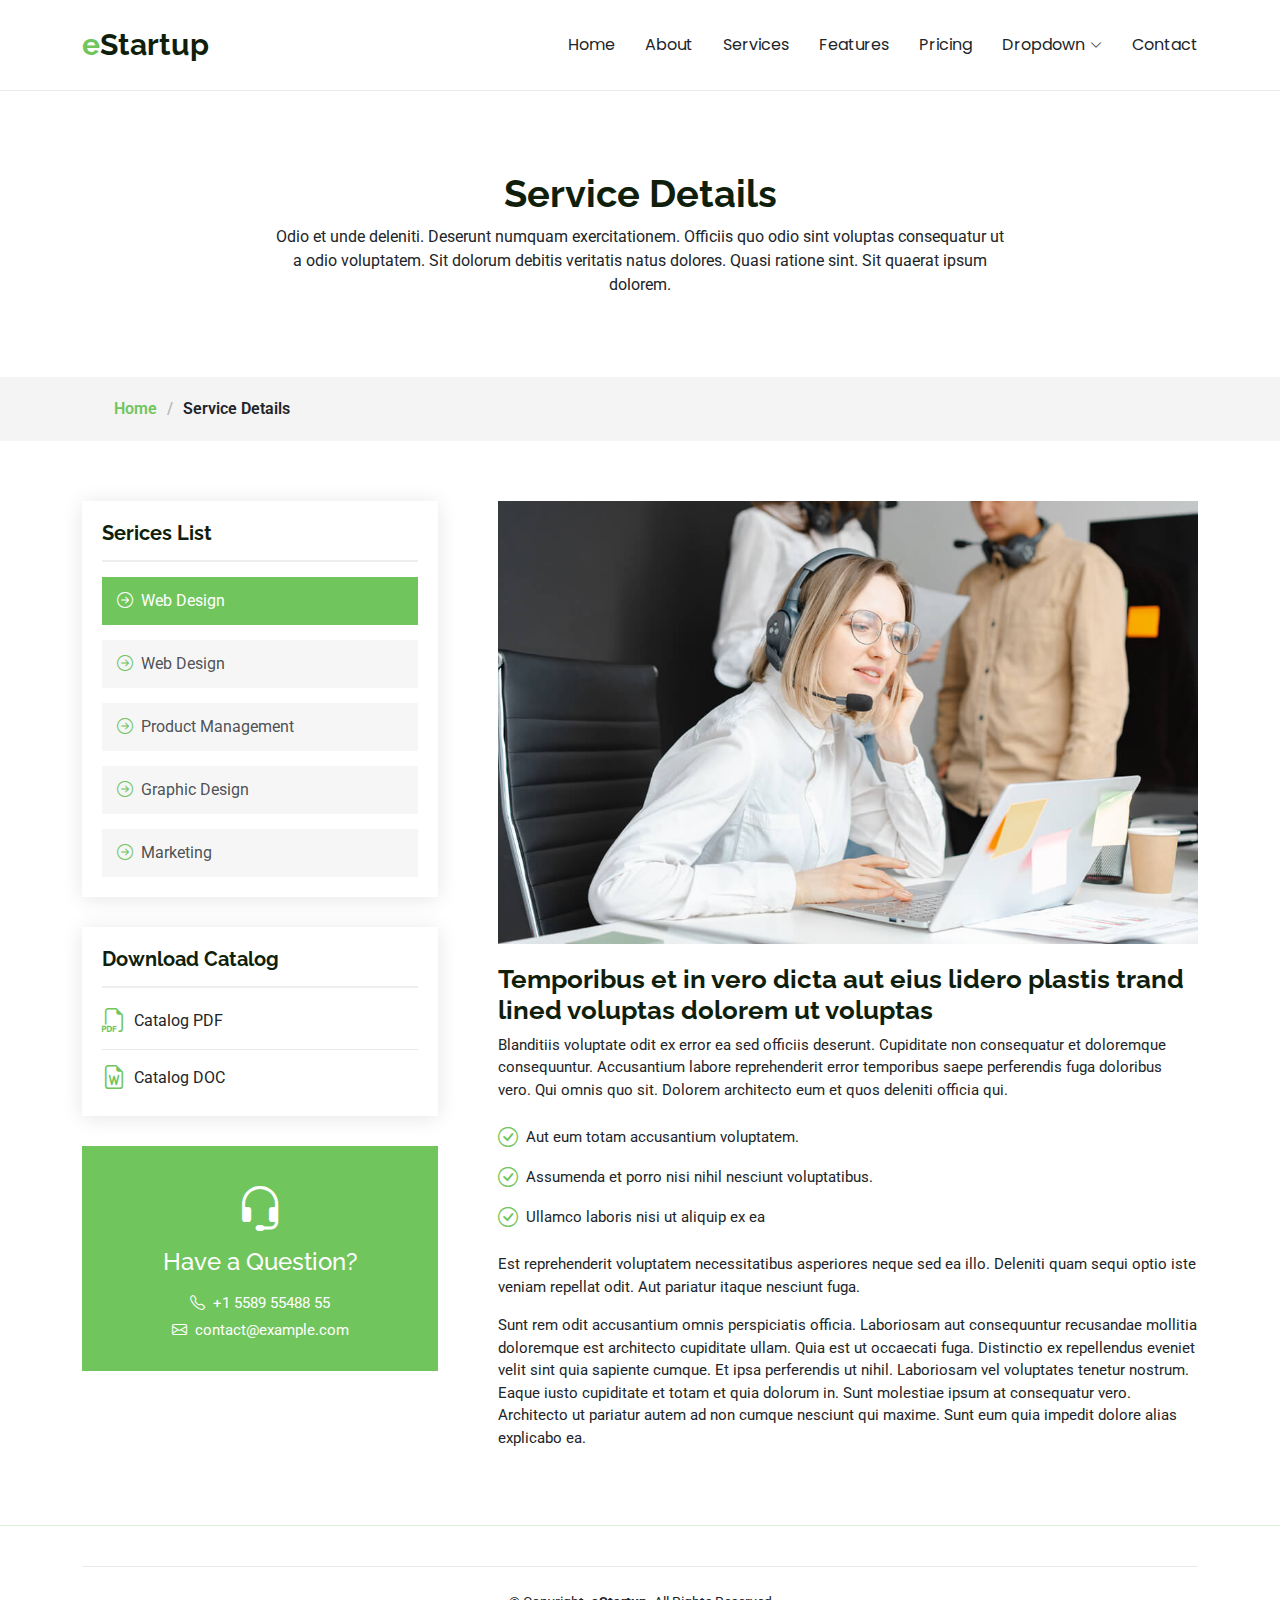
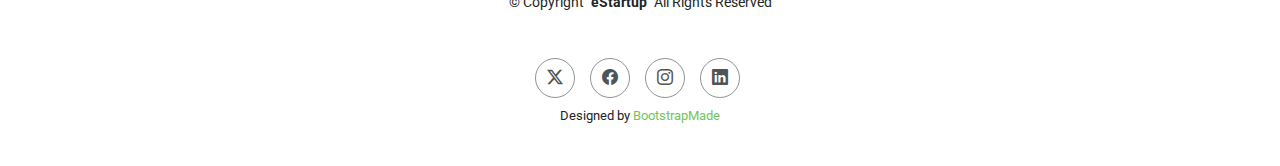
<file: eStartup/service-details.html>
<!DOCTYPE html>
<html lang="en">

<head>
  <meta charset="utf-8">
  <meta content="width=device-width, initial-scale=1.0" name="viewport">
  <title>Service Details - eStartup Bootstrap Template</title>
  <meta name="description" content="">
  <meta name="keywords" content="">

  <!-- Favicons -->
  <link href="assets/img/favicon.png" rel="icon">
  <link href="assets/img/apple-touch-icon.png" rel="apple-touch-icon">

  <!-- Fonts -->
  <link href="https://fonts.googleapis.com" rel="preconnect">
  <link href="https://fonts.gstatic.com" rel="preconnect" crossorigin>
  <link href="https://fonts.googleapis.com/css2?family=Roboto:ital,wght@0,100;0,300;0,400;0,500;0,700;0,900;1,100;1,300;1,400;1,500;1,700;1,900&family=Poppins:ital,wght@0,100;0,200;0,300;0,400;0,500;0,600;0,700;0,800;0,900;1,100;1,200;1,300;1,400;1,500;1,600;1,700;1,800;1,900&family=Raleway:ital,wght@0,100;0,200;0,300;0,400;0,500;0,600;0,700;0,800;0,900;1,100;1,200;1,300;1,400;1,500;1,600;1,700;1,800;1,900&display=swap" rel="stylesheet">

  <!-- Vendor CSS Files -->
  <link href="assets/vendor/bootstrap/css/bootstrap.min.css" rel="stylesheet">
  <link href="assets/vendor/bootstrap-icons/bootstrap-icons.css" rel="stylesheet">
  <link href="assets/vendor/aos/aos.css" rel="stylesheet">
  <link href="assets/vendor/glightbox/css/glightbox.min.css" rel="stylesheet">

  <!-- Main CSS File -->
  <link href="assets/css/main.css" rel="stylesheet">

  <!-- =======================================================
  * Template Name: eStartup
  * Template URL: https://bootstrapmade.com/estartup-bootstrap-landing-page-template/
  * Updated: Aug 07 2024 with Bootstrap v5.3.3
  * Author: BootstrapMade.com
  * License: https://bootstrapmade.com/license/
  ======================================================== -->
</head>

<body class="service-details-page">

  <header id="header" class="header d-flex align-items-center sticky-top">
    <div class="container-fluid container-xl position-relative d-flex align-items-center justify-content-between">

      <a href="index.html" class="logo d-flex align-items-center">
        <!-- Uncomment the line below if you also wish to use an image logo -->
        <!-- <img src="assets/img/logo.png" alt=""> -->
        <h1 class="sitename"><span>e</span>Startup</h1>
      </a>

      <nav id="navmenu" class="navmenu">
        <ul>
          <li><a href="#hero">Home</a></li>
          <li><a href="#about">About</a></li>
          <li><a href="#services">Services</a></li>
          <li><a href="#features">Features</a></li>
          <li><a href="#pricing">Pricing</a></li>
          <li class="dropdown"><a href="#"><span>Dropdown</span> <i class="bi bi-chevron-down toggle-dropdown"></i></a>
            <ul>
              <li><a href="#">Dropdown 1</a></li>
              <li class="dropdown"><a href="#"><span>Deep Dropdown</span> <i class="bi bi-chevron-down toggle-dropdown"></i></a>
                <ul>
                  <li><a href="#">Deep Dropdown 1</a></li>
                  <li><a href="#">Deep Dropdown 2</a></li>
                  <li><a href="#">Deep Dropdown 3</a></li>
                  <li><a href="#">Deep Dropdown 4</a></li>
                  <li><a href="#">Deep Dropdown 5</a></li>
                </ul>
              </li>
              <li><a href="#">Dropdown 2</a></li>
              <li><a href="#">Dropdown 3</a></li>
              <li><a href="#">Dropdown 4</a></li>
            </ul>
          </li>
          <li><a href="#contact">Contact</a></li>
        </ul>
        <i class="mobile-nav-toggle d-xl-none bi bi-list"></i>
      </nav>

    </div>
  </header>

  <main class="main">

    <!-- Page Title -->
    <div class="page-title" data-aos="fade">
      <div class="heading">
        <div class="container">
          <div class="row d-flex justify-content-center text-center">
            <div class="col-lg-8">
              <h1>Service Details</h1>
              <p class="mb-0">Odio et unde deleniti. Deserunt numquam exercitationem. Officiis quo odio sint voluptas consequatur ut a odio voluptatem. Sit dolorum debitis veritatis natus dolores. Quasi ratione sint. Sit quaerat ipsum dolorem.</p>
            </div>
          </div>
        </div>
      </div>
      <nav class="breadcrumbs">
        <div class="container">
          <ol>
            <li><a href="index.html">Home</a></li>
            <li class="current">Service Details</li>
          </ol>
        </div>
      </nav>
    </div><!-- End Page Title -->

    <!-- Service Details Section -->
    <section id="service-details" class="service-details section">

      <div class="container">

        <div class="row gy-5">

          <div class="col-lg-4" data-aos="fade-up" data-aos-delay="100">

            <div class="service-box">
              <h4>Serices List</h4>
              <div class="services-list">
                <a href="#" class="active"><i class="bi bi-arrow-right-circle"></i><span>Web Design</span></a>
                <a href="#"><i class="bi bi-arrow-right-circle"></i><span>Web Design</span></a>
                <a href="#"><i class="bi bi-arrow-right-circle"></i><span>Product Management</span></a>
                <a href="#"><i class="bi bi-arrow-right-circle"></i><span>Graphic Design</span></a>
                <a href="#"><i class="bi bi-arrow-right-circle"></i><span>Marketing</span></a>
              </div>
            </div><!-- End Services List -->

            <div class="service-box">
              <h4>Download Catalog</h4>
              <div class="download-catalog">
                <a href="#"><i class="bi bi-filetype-pdf"></i><span>Catalog PDF</span></a>
                <a href="#"><i class="bi bi-file-earmark-word"></i><span>Catalog DOC</span></a>
              </div>
            </div><!-- End Services List -->

            <div class="help-box d-flex flex-column justify-content-center align-items-center">
              <i class="bi bi-headset help-icon"></i>
              <h4>Have a Question?</h4>
              <p class="d-flex align-items-center mt-2 mb-0"><i class="bi bi-telephone me-2"></i> <span>+1 5589 55488 55</span></p>
              <p class="d-flex align-items-center mt-1 mb-0"><i class="bi bi-envelope me-2"></i> <a href="mailto:contact@example.com">contact@example.com</a></p>
            </div>

          </div>

          <div class="col-lg-8 ps-lg-5" data-aos="fade-up" data-aos-delay="200">
            <img src="assets/img/services.jpg" alt="" class="img-fluid services-img">
            <h3>Temporibus et in vero dicta aut eius lidero plastis trand lined voluptas dolorem ut voluptas</h3>
            <p>
              Blanditiis voluptate odit ex error ea sed officiis deserunt. Cupiditate non consequatur et doloremque consequuntur. Accusantium labore reprehenderit error temporibus saepe perferendis fuga doloribus vero. Qui omnis quo sit. Dolorem architecto eum et quos deleniti officia qui.
            </p>
            <ul>
              <li><i class="bi bi-check-circle"></i> <span>Aut eum totam accusantium voluptatem.</span></li>
              <li><i class="bi bi-check-circle"></i> <span>Assumenda et porro nisi nihil nesciunt voluptatibus.</span></li>
              <li><i class="bi bi-check-circle"></i> <span>Ullamco laboris nisi ut aliquip ex ea</span></li>
            </ul>
            <p>
              Est reprehenderit voluptatem necessitatibus asperiores neque sed ea illo. Deleniti quam sequi optio iste veniam repellat odit. Aut pariatur itaque nesciunt fuga.
            </p>
            <p>
              Sunt rem odit accusantium omnis perspiciatis officia. Laboriosam aut consequuntur recusandae mollitia doloremque est architecto cupiditate ullam. Quia est ut occaecati fuga. Distinctio ex repellendus eveniet velit sint quia sapiente cumque. Et ipsa perferendis ut nihil. Laboriosam vel voluptates tenetur nostrum. Eaque iusto cupiditate et totam et quia dolorum in. Sunt molestiae ipsum at consequatur vero. Architecto ut pariatur autem ad non cumque nesciunt qui maxime. Sunt eum quia impedit dolore alias explicabo ea.
            </p>
          </div>

        </div>

      </div>

    </section><!-- /Service Details Section -->

  </main>

  <footer id="footer" class="footer light-background">

    <div class="container">
      <div class="copyright text-center ">
        <p>© <span>Copyright</span> <strong class="px-1 sitename">eStartup</strong> <span>All Rights Reserved</span></p>
      </div>
      <div class="social-links d-flex justify-content-center">
        <a href=""><i class="bi bi-twitter-x"></i></a>
        <a href=""><i class="bi bi-facebook"></i></a>
        <a href=""><i class="bi bi-instagram"></i></a>
        <a href=""><i class="bi bi-linkedin"></i></a>
      </div>
      <div class="credits">
        <!-- All the links in the footer should remain intact. -->
        <!-- You can delete the links only if you've purchased the pro version. -->
        <!-- Licensing information: https://bootstrapmade.com/license/ -->
        <!-- Purchase the pro version with working PHP/AJAX contact form: [buy-url] -->
        Designed by <a href="https://bootstrapmade.com/">BootstrapMade</a>
      </div>
    </div>

  </footer>

  <!-- Scroll Top -->
  <a href="#" id="scroll-top" class="scroll-top d-flex align-items-center justify-content-center"><i class="bi bi-arrow-up-short"></i></a>

  <!-- Preloader -->
  <div id="preloader"></div>

  <!-- Vendor JS Files -->
  <script src="assets/vendor/bootstrap/js/bootstrap.bundle.min.js"></script>
  <script src="assets/vendor/php-email-form/validate.js"></script>
  <script src="assets/vendor/aos/aos.js"></script>
  <script src="assets/vendor/glightbox/js/glightbox.min.js"></script>

  <!-- Main JS File -->
  <script src="assets/js/main.js"></script>

</body>

</html>
</file>
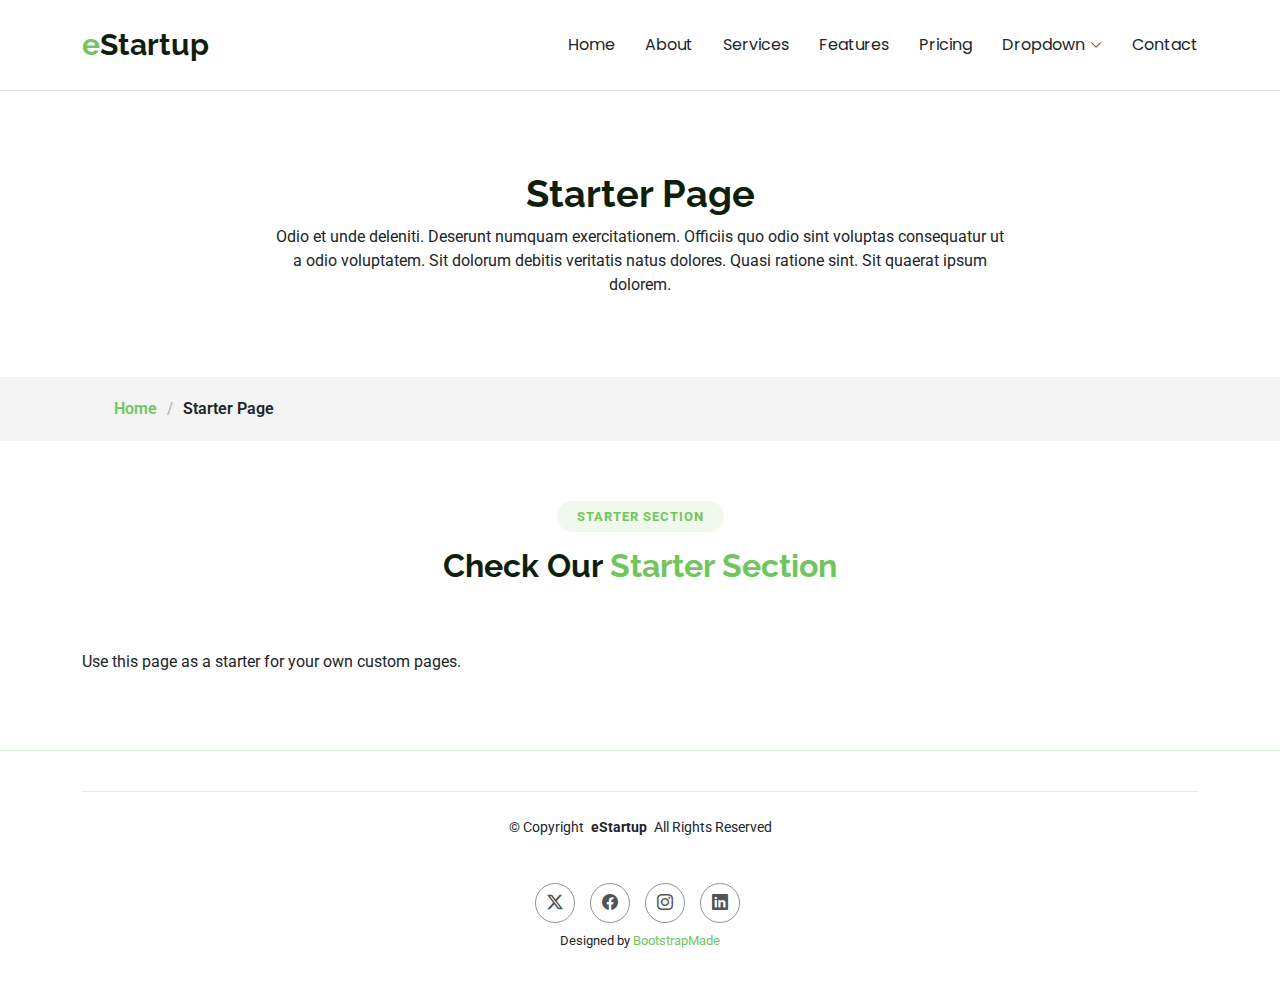
<file: eStartup/starter-page.html>
<!DOCTYPE html>
<html lang="en">

<head>
  <meta charset="utf-8">
  <meta content="width=device-width, initial-scale=1.0" name="viewport">
  <title>Starter Page - eStartup Bootstrap Template</title>
  <meta name="description" content="">
  <meta name="keywords" content="">

  <!-- Favicons -->
  <link href="assets/img/favicon.png" rel="icon">
  <link href="assets/img/apple-touch-icon.png" rel="apple-touch-icon">

  <!-- Fonts -->
  <link href="https://fonts.googleapis.com" rel="preconnect">
  <link href="https://fonts.gstatic.com" rel="preconnect" crossorigin>
  <link href="https://fonts.googleapis.com/css2?family=Roboto:ital,wght@0,100;0,300;0,400;0,500;0,700;0,900;1,100;1,300;1,400;1,500;1,700;1,900&family=Poppins:ital,wght@0,100;0,200;0,300;0,400;0,500;0,600;0,700;0,800;0,900;1,100;1,200;1,300;1,400;1,500;1,600;1,700;1,800;1,900&family=Raleway:ital,wght@0,100;0,200;0,300;0,400;0,500;0,600;0,700;0,800;0,900;1,100;1,200;1,300;1,400;1,500;1,600;1,700;1,800;1,900&display=swap" rel="stylesheet">

  <!-- Vendor CSS Files -->
  <link href="assets/vendor/bootstrap/css/bootstrap.min.css" rel="stylesheet">
  <link href="assets/vendor/bootstrap-icons/bootstrap-icons.css" rel="stylesheet">
  <link href="assets/vendor/aos/aos.css" rel="stylesheet">
  <link href="assets/vendor/glightbox/css/glightbox.min.css" rel="stylesheet">

  <!-- Main CSS File -->
  <link href="assets/css/main.css" rel="stylesheet">

  <!-- =======================================================
  * Template Name: eStartup
  * Template URL: https://bootstrapmade.com/estartup-bootstrap-landing-page-template/
  * Updated: Aug 07 2024 with Bootstrap v5.3.3
  * Author: BootstrapMade.com
  * License: https://bootstrapmade.com/license/
  ======================================================== -->
</head>

<body class="starter-page-page">

  <header id="header" class="header d-flex align-items-center sticky-top">
    <div class="container-fluid container-xl position-relative d-flex align-items-center justify-content-between">

      <a href="index.html" class="logo d-flex align-items-center">
        <!-- Uncomment the line below if you also wish to use an image logo -->
        <!-- <img src="assets/img/logo.png" alt=""> -->
        <h1 class="sitename"><span>e</span>Startup</h1>
      </a>

      <nav id="navmenu" class="navmenu">
        <ul>
          <li><a href="#hero">Home</a></li>
          <li><a href="#about">About</a></li>
          <li><a href="#services">Services</a></li>
          <li><a href="#features">Features</a></li>
          <li><a href="#pricing">Pricing</a></li>
          <li class="dropdown"><a href="#"><span>Dropdown</span> <i class="bi bi-chevron-down toggle-dropdown"></i></a>
            <ul>
              <li><a href="#">Dropdown 1</a></li>
              <li class="dropdown"><a href="#"><span>Deep Dropdown</span> <i class="bi bi-chevron-down toggle-dropdown"></i></a>
                <ul>
                  <li><a href="#">Deep Dropdown 1</a></li>
                  <li><a href="#">Deep Dropdown 2</a></li>
                  <li><a href="#">Deep Dropdown 3</a></li>
                  <li><a href="#">Deep Dropdown 4</a></li>
                  <li><a href="#">Deep Dropdown 5</a></li>
                </ul>
              </li>
              <li><a href="#">Dropdown 2</a></li>
              <li><a href="#">Dropdown 3</a></li>
              <li><a href="#">Dropdown 4</a></li>
            </ul>
          </li>
          <li><a href="#contact">Contact</a></li>
        </ul>
        <i class="mobile-nav-toggle d-xl-none bi bi-list"></i>
      </nav>

    </div>
  </header>

  <main class="main">

    <!-- Page Title -->
    <div class="page-title" data-aos="fade">
      <div class="heading">
        <div class="container">
          <div class="row d-flex justify-content-center text-center">
            <div class="col-lg-8">
              <h1>Starter Page</h1>
              <p class="mb-0">Odio et unde deleniti. Deserunt numquam exercitationem. Officiis quo odio sint voluptas consequatur ut a odio voluptatem. Sit dolorum debitis veritatis natus dolores. Quasi ratione sint. Sit quaerat ipsum dolorem.</p>
            </div>
          </div>
        </div>
      </div>
      <nav class="breadcrumbs">
        <div class="container">
          <ol>
            <li><a href="index.html">Home</a></li>
            <li class="current">Starter Page</li>
          </ol>
        </div>
      </nav>
    </div><!-- End Page Title -->

    <!-- Starter Section Section -->
    <section id="starter-section" class="starter-section section">

      <!-- Section Title -->
      <div class="container section-title" data-aos="fade-up">
        <h2>Starter Section</h2>
        <div><span>Check Our</span> <span class="description-title">Starter Section</span></div>
      </div><!-- End Section Title -->

      <div class="container" data-aos="fade-up">
        <p>Use this page as a starter for your own custom pages.</p>
      </div>

    </section><!-- /Starter Section Section -->

  </main>

  <footer id="footer" class="footer light-background">

    <div class="container">
      <div class="copyright text-center ">
        <p>© <span>Copyright</span> <strong class="px-1 sitename">eStartup</strong> <span>All Rights Reserved</span></p>
      </div>
      <div class="social-links d-flex justify-content-center">
        <a href=""><i class="bi bi-twitter-x"></i></a>
        <a href=""><i class="bi bi-facebook"></i></a>
        <a href=""><i class="bi bi-instagram"></i></a>
        <a href=""><i class="bi bi-linkedin"></i></a>
      </div>
      <div class="credits">
        <!-- All the links in the footer should remain intact. -->
        <!-- You can delete the links only if you've purchased the pro version. -->
        <!-- Licensing information: https://bootstrapmade.com/license/ -->
        <!-- Purchase the pro version with working PHP/AJAX contact form: [buy-url] -->
        Designed by <a href="https://bootstrapmade.com/">BootstrapMade</a>
      </div>
    </div>

  </footer>

  <!-- Scroll Top -->
  <a href="#" id="scroll-top" class="scroll-top d-flex align-items-center justify-content-center"><i class="bi bi-arrow-up-short"></i></a>

  <!-- Preloader -->
  <div id="preloader"></div>

  <!-- Vendor JS Files -->
  <script src="assets/vendor/bootstrap/js/bootstrap.bundle.min.js"></script>
  <script src="assets/vendor/php-email-form/validate.js"></script>
  <script src="assets/vendor/aos/aos.js"></script>
  <script src="assets/vendor/glightbox/js/glightbox.min.js"></script>

  <!-- Main JS File -->
  <script src="assets/js/main.js"></script>

</body>

</html>
</file>
<file: eStartup/assets/css/main.css>
/**
* Template Name: eStartup
* Template URL: https://bootstrapmade.com/estartup-bootstrap-landing-page-template/
* Updated: Aug 07 2024 with Bootstrap v5.3.3
* Author: BootstrapMade.com
* License: https://bootstrapmade.com/license/
*/

/*--------------------------------------------------------------
# Font & Color Variables
# Help: https://bootstrapmade.com/color-system/
--------------------------------------------------------------*/
/* Fonts */
:root {
  --default-font: "Roboto",  system-ui, -apple-system, "Segoe UI", Roboto, "Helvetica Neue", Arial, "Noto Sans", "Liberation Sans", sans-serif, "Apple Color Emoji", "Segoe UI Emoji", "Segoe UI Symbol", "Noto Color Emoji";
  --heading-font: "Raleway",  sans-serif;
  --nav-font: "Poppins",  sans-serif;
}

/* Global Colors - The following color variables are used throughout the website. Updating them here will change the color scheme of the entire website */
:root { 
  --background-color: #ffffff; /* Background color for the entire website, including individual sections */
  --default-color: #212529; /* Default color used for the majority of the text content across the entire website */
  --heading-color: #101f0c; /* Color for headings, subheadings and title throughout the website */
  --accent-color: #71c55d; /* Accent color that represents your brand on the website. It's used for buttons, links, and other elements that need to stand out */
  --surface-color: #ffffff; /* The surface color is used as a background of boxed elements within sections, such as cards, icon boxes, or other elements that require a visual separation from the global background. */
  --contrast-color: #ffffff; /* Contrast color for text, ensuring readability against backgrounds of accent, heading, or default colors. */
}

/* Nav Menu Colors - The following color variables are used specifically for the navigation menu. They are separate from the global colors to allow for more customization options */
:root {
  --nav-color: #212529;  /* The default color of the main navmenu links */
  --nav-hover-color: #71c55d; /* Applied to main navmenu links when they are hovered over or active */
  --nav-mobile-background-color: #ffffff; /* Used as the background color for mobile navigation menu */
  --nav-dropdown-background-color: #ffffff; /* Used as the background color for dropdown items that appear when hovering over primary navigation items */
  --nav-dropdown-color: #212529; /* Used for navigation links of the dropdown items in the navigation menu. */
  --nav-dropdown-hover-color: #71c55d; /* Similar to --nav-hover-color, this color is applied to dropdown navigation links when they are hovered over. */
}

/* Color Presets - These classes override global colors when applied to any section or element, providing reuse of the sam color scheme. */

.light-background {
  --background-color: #f1f6f1;
  --surface-color: #ffffff;
}

.dark-background {
  --background-color: #060606;
  --default-color: #ffffff;
  --heading-color: #ffffff;
  --surface-color: #252525;
  --contrast-color: #ffffff;
}

/* Smooth scroll */
:root {
  scroll-behavior: smooth;
}

/*--------------------------------------------------------------
# General Styling & Shared Classes
--------------------------------------------------------------*/
body {
  color: var(--default-color);
  background-color: var(--background-color);
  font-family: var(--default-font);
}

a {
  color: var(--accent-color);
  text-decoration: none;
  transition: 0.3s;
}

a:hover {
  color: color-mix(in srgb, var(--accent-color), transparent 25%);
  text-decoration: none;
}

h1,
h2,
h3,
h4,
h5,
h6 {
  color: var(--heading-color);
  font-family: var(--heading-font);
}

/* PHP Email Form Messages
------------------------------*/
.php-email-form .error-message {
  display: none;
  background: #df1529;
  color: #ffffff;
  text-align: left;
  padding: 15px;
  margin-bottom: 24px;
  font-weight: 600;
}

.php-email-form .sent-message {
  display: none;
  color: #ffffff;
  background: #059652;
  text-align: center;
  padding: 15px;
  margin-bottom: 24px;
  font-weight: 600;
}

.php-email-form .loading {
  display: none;
  background: var(--surface-color);
  text-align: center;
  padding: 15px;
  margin-bottom: 24px;
}

.php-email-form .loading:before {
  content: "";
  display: inline-block;
  border-radius: 50%;
  width: 24px;
  height: 24px;
  margin: 0 10px -6px 0;
  border: 3px solid var(--accent-color);
  border-top-color: var(--surface-color);
  animation: php-email-form-loading 1s linear infinite;
}

@keyframes php-email-form-loading {
  0% {
    transform: rotate(0deg);
  }

  100% {
    transform: rotate(360deg);
  }
}

/*--------------------------------------------------------------
# Global Header
--------------------------------------------------------------*/
.header {
  color: var(--default-color);
  background-color: var(--background-color);
  padding: 15px 0;
  transition: all 0.5s;
  z-index: 997;
}

.header .logo {
  line-height: 1;
}

.header .logo img {
  max-height: 32px;
  margin-right: 8px;
}

.header .logo h1 {
  font-size: 30px;
  margin: 0;
  font-weight: 700;
  color: var(--heading-color);
}

.header .logo h1 span {
  color: var(--accent-color);
}

.scrolled .header {
  box-shadow: 0px 0 18px rgba(0, 0, 0, 0.1);
}

/*--------------------------------------------------------------
# Navigation Menu
--------------------------------------------------------------*/
/* Navmenu - Desktop */
@media (min-width: 1200px) {
  .navmenu {
    padding: 0;
  }

  .navmenu ul {
    margin: 0;
    padding: 0;
    display: flex;
    list-style: none;
    align-items: center;
  }

  .navmenu li {
    position: relative;
  }

  .navmenu a,
  .navmenu a:focus {
    color: var(--nav-color);
    padding: 18px 15px;
    font-size: 16px;
    font-family: var(--nav-font);
    font-weight: 400;
    display: flex;
    align-items: center;
    justify-content: space-between;
    white-space: nowrap;
    transition: 0.3s;
  }

  .navmenu a i,
  .navmenu a:focus i {
    font-size: 12px;
    line-height: 0;
    margin-left: 5px;
    transition: 0.3s;
  }

  .navmenu li:last-child a {
    padding-right: 0;
  }

  .navmenu li:hover>a,
  .navmenu .active,
  .navmenu .active:focus {
    color: var(--nav-hover-color);
  }

  .navmenu .dropdown ul {
    margin: 0;
    padding: 10px 0;
    background: var(--nav-dropdown-background-color);
    display: block;
    position: absolute;
    visibility: hidden;
    left: 14px;
    top: 130%;
    opacity: 0;
    transition: 0.3s;
    border-radius: 4px;
    z-index: 99;
    box-shadow: 0px 0px 30px rgba(0, 0, 0, 0.1);
  }

  .navmenu .dropdown ul li {
    min-width: 200px;
  }

  .navmenu .dropdown ul a {
    padding: 10px 20px;
    font-size: 15px;
    text-transform: none;
    color: var(--nav-dropdown-color);
  }

  .navmenu .dropdown ul a i {
    font-size: 12px;
  }

  .navmenu .dropdown ul a:hover,
  .navmenu .dropdown ul .active:hover,
  .navmenu .dropdown ul li:hover>a {
    color: var(--nav-dropdown-hover-color);
  }

  .navmenu .dropdown:hover>ul {
    opacity: 1;
    top: 100%;
    visibility: visible;
  }

  .navmenu .dropdown .dropdown ul {
    top: 0;
    left: -90%;
    visibility: hidden;
  }

  .navmenu .dropdown .dropdown:hover>ul {
    opacity: 1;
    top: 0;
    left: -100%;
    visibility: visible;
  }
}

/* Navmenu - Mobile */
@media (max-width: 1199px) {
  .mobile-nav-toggle {
    color: var(--nav-color);
    font-size: 28px;
    line-height: 0;
    margin-right: 10px;
    cursor: pointer;
    transition: color 0.3s;
  }

  .navmenu {
    padding: 0;
    z-index: 9997;
  }

  .navmenu ul {
    display: none;
    list-style: none;
    position: absolute;
    inset: 60px 20px 20px 20px;
    padding: 10px 0;
    margin: 0;
    border-radius: 6px;
    background-color: var(--nav-mobile-background-color);
    overflow-y: auto;
    transition: 0.3s;
    z-index: 9998;
    box-shadow: 0px 0px 30px rgba(0, 0, 0, 0.1);
  }

  .navmenu a,
  .navmenu a:focus {
    color: var(--nav-dropdown-color);
    padding: 10px 20px;
    font-family: var(--nav-font);
    font-size: 17px;
    font-weight: 500;
    display: flex;
    align-items: center;
    justify-content: space-between;
    white-space: nowrap;
    transition: 0.3s;
  }

  .navmenu a i,
  .navmenu a:focus i {
    font-size: 12px;
    line-height: 0;
    margin-left: 5px;
    width: 30px;
    height: 30px;
    display: flex;
    align-items: center;
    justify-content: center;
    border-radius: 50%;
    transition: 0.3s;
    background-color: color-mix(in srgb, var(--accent-color), transparent 90%);
  }

  .navmenu a i:hover,
  .navmenu a:focus i:hover {
    background-color: var(--accent-color);
    color: var(--contrast-color);
  }

  .navmenu a:hover,
  .navmenu .active,
  .navmenu .active:focus {
    color: var(--nav-dropdown-hover-color);
  }

  .navmenu .active i,
  .navmenu .active:focus i {
    background-color: var(--accent-color);
    color: var(--contrast-color);
    transform: rotate(180deg);
  }

  .navmenu .dropdown ul {
    position: static;
    display: none;
    z-index: 99;
    padding: 10px 0;
    margin: 10px 20px;
    background-color: var(--nav-dropdown-background-color);
    border: 1px solid color-mix(in srgb, var(--default-color), transparent 90%);
    box-shadow: none;
    transition: all 0.5s ease-in-out;
  }

  .navmenu .dropdown ul ul {
    background-color: rgba(33, 37, 41, 0.1);
  }

  .navmenu .dropdown>.dropdown-active {
    display: block;
    background-color: rgba(33, 37, 41, 0.03);
  }

  .mobile-nav-active {
    overflow: hidden;
  }

  .mobile-nav-active .mobile-nav-toggle {
    color: #fff;
    position: absolute;
    font-size: 32px;
    top: 15px;
    right: 15px;
    margin-right: 0;
    z-index: 9999;
  }

  .mobile-nav-active .navmenu {
    position: fixed;
    overflow: hidden;
    inset: 0;
    background: rgba(33, 37, 41, 0.8);
    transition: 0.3s;
  }

  .mobile-nav-active .navmenu>ul {
    display: block;
  }
}

/*--------------------------------------------------------------
# Global Footer
--------------------------------------------------------------*/
.footer {
  color: var(--default-color);
  background-color: var(--background-color);
  font-size: 14px;
  padding: 40px 0;
  position: relative;
}

.footer .copyright p {
  margin-bottom: 0;
}

.footer .social-links {
  margin-top: 20px;
}

.footer .social-links a {
  display: flex;
  align-items: center;
  justify-content: center;
  width: 40px;
  height: 40px;
  border-radius: 50%;
  border: 1px solid color-mix(in srgb, var(--default-color), transparent 50%);
  font-size: 16px;
  color: color-mix(in srgb, var(--default-color), transparent 50%);
  margin: 0 5px;
  transition: 0.3s;
}

.footer .social-links a:hover {
  color: var(--accent-color);
  border-color: var(--accent-color);
}

.footer .credits {
  margin-top: 10px;
  font-size: 13px;
  text-align: center;
}

/*--------------------------------------------------------------
# Preloader
--------------------------------------------------------------*/
#preloader {
  position: fixed;
  inset: 0;
  z-index: 9999;
  overflow: hidden;
  background-color: var(--background-color);
  transition: all 0.6s ease-out;
}

#preloader:before {
  content: "";
  position: fixed;
  top: calc(50% - 30px);
  left: calc(50% - 30px);
  border: 6px solid var(--accent-color);
  border-top-color: color-mix(in srgb, var(--accent-color), transparent 90%);
  border-radius: 50%;
  width: 60px;
  height: 60px;
  animation: animate-preloader 1s linear infinite;
}

@keyframes animate-preloader {
  0% {
    transform: rotate(0deg);
  }

  100% {
    transform: rotate(360deg);
  }
}

/*--------------------------------------------------------------
# Scroll Top Button
--------------------------------------------------------------*/
.scroll-top {
  position: fixed;
  visibility: hidden;
  opacity: 0;
  right: 15px;
  bottom: -15px;
  z-index: 99999;
  background-color: var(--accent-color);
  width: 44px;
  height: 44px;
  border-radius: 50px;
  transition: all 0.4s;
}

.scroll-top i {
  font-size: 24px;
  color: var(--contrast-color);
  line-height: 0;
}

.scroll-top:hover {
  background-color: color-mix(in srgb, var(--accent-color), transparent 20%);
  color: var(--contrast-color);
}

.scroll-top.active {
  visibility: visible;
  opacity: 1;
  bottom: 15px;
}

/*--------------------------------------------------------------
# Disable aos animation delay on mobile devices
--------------------------------------------------------------*/
@media screen and (max-width: 768px) {
  [data-aos-delay] {
    transition-delay: 0 !important;
  }
}

/*--------------------------------------------------------------
# Global Page Titles & Breadcrumbs
--------------------------------------------------------------*/
.page-title {
  color: var(--default-color);
  background-color: var(--background-color);
  position: relative;
}

.page-title .heading {
  padding: 80px 0;
  border-top: 1px solid color-mix(in srgb, var(--default-color), transparent 90%);
}

.page-title .heading h1 {
  font-size: 38px;
  font-weight: 700;
}

.page-title nav {
  background-color: color-mix(in srgb, var(--default-color), transparent 95%);
  padding: 20px 0;
}

.page-title nav ol {
  display: flex;
  flex-wrap: wrap;
  list-style: none;
  margin: 0;
  font-size: 16px;
  font-weight: 600;
}

.page-title nav ol li+li {
  padding-left: 10px;
}

.page-title nav ol li+li::before {
  content: "/";
  display: inline-block;
  padding-right: 10px;
  color: color-mix(in srgb, var(--default-color), transparent 70%);
}

/*--------------------------------------------------------------
# Global Sections
--------------------------------------------------------------*/
section,
.section {
  color: var(--default-color);
  background-color: var(--background-color);
  padding: 60px 0;
  scroll-margin-top: 90px;
  overflow: clip;
}

@media (max-width: 1199px) {

  section,
  .section {
    scroll-margin-top: 66px;
  }
}

/*--------------------------------------------------------------
# Global Section Titles
--------------------------------------------------------------*/
.section-title {
  text-align: center;
  padding-bottom: 60px;
  position: relative;
}

.section-title h2 {
  font-size: 13px;
  letter-spacing: 1px;
  font-weight: 700;
  padding: 8px 20px;
  margin: 0;
  background: color-mix(in srgb, var(--accent-color), transparent 90%);
  color: var(--accent-color);
  display: inline-block;
  text-transform: uppercase;
  border-radius: 50px;
  font-family: var(--default-font);
}

.section-title div {
  color: var(--heading-color);
  margin: 10px 0 0 0;
  font-size: 32px;
  font-weight: 700;
  font-family: var(--heading-font);
}

.section-title div .description-title {
  color: var(--accent-color);
}

/*--------------------------------------------------------------
# Hero Section
--------------------------------------------------------------*/
.hero {
  width: 100%;
  position: relative;
  padding: 40px 0 0 0;
}

.hero .container {
  position: relative;
  z-index: 3;
}

.hero h2 {
  font-size: 48px;
  font-weight: 700;
  margin-bottom: 20px;
}

.hero h2 .accent {
  color: var(--accent-color);
}

.hero p {
  color: color-mix(in srgb, var(--default-color), transparent 40%);
  font-weight: 400;
  margin-bottom: 30px;
}

.hero .btn-get-started {
  color: var(--contrast-color);
  background: var(--accent-color);
  font-family: var(--heading-font);
  font-weight: 500;
  font-size: 14px;
  letter-spacing: 1px;
  display: inline-block;
  padding: 12px 36px;
  border-radius: 50px;
  transition: 0.5s;
  box-shadow: 0 8px 28px rgba(0, 0, 0, 0.1);
}

.hero .btn-get-started:hover {
  background: color-mix(in srgb, var(--accent-color), transparent 15%);
  box-shadow: 0 8px 28px rgba(0, 0, 0, 0.1);
}

.hero .btn-watch-video {
  font-size: 16px;
  transition: 0.5s;
  margin-left: 25px;
  font-weight: 600;
}

.hero .btn-watch-video i {
  color: var(--accent-color);
  font-size: 32px;
  transition: 0.3s;
  line-height: 0;
  margin-right: 8px;
}

.hero .btn-watch-video:hover {
  color: var(--accent-color);
}

.hero .btn-watch-video:hover i {
  color: color-mix(in srgb, var(--accent-color), transparent 15%);
}

@media (max-width: 640px) {
  .hero h2 {
    font-size: 36px;
  }

  .hero .btn-get-started,
  .hero .btn-watch-video {
    font-size: 14px;
  }
}

.hero .icon-boxes {
  padding-bottom: 60px;
  z-index: 4;
}

.hero .icon-box {
  background: var(--surface-color);
  padding: 60px 30px;
  position: relative;
  overflow: hidden;
  box-shadow: 0 0 29px 0 rgba(0, 0, 0, 0.1);
  transition: all 0.3s ease-in-out;
  border-radius: 8px;
  z-index: 1;
  height: 100%;
  width: 100%;
  text-align: center;
}

.hero .icon-box .title {
  font-weight: 700;
  margin-bottom: 15px;
  font-size: 24px;
}

.hero .icon-box .title a {
  color: color-mix(in srgb, var(--default-color), transparent 20%);
  transition: 0.3s;
}

.hero .icon-box .icon {
  margin-bottom: 20px;
  padding-top: 10px;
  display: inline-block;
  transition: all 0.3s ease-in-out;
  font-size: 48px;
  line-height: 1;
  color: var(--accent-color);
}

.hero .icon-box:hover {
  background-color: var(--accent-color);
}

.hero .icon-box:hover .title a,
.hero .icon-box:hover .icon {
  color: var(--contrast-color);
}

/*--------------------------------------------------------------
# About Section
--------------------------------------------------------------*/
.about .content .who-we-are {
  text-transform: uppercase;
  margin-bottom: 15px;
  color: color-mix(in srgb, var(--default-color), transparent 40%);
}

.about .content h3 {
  font-size: 2rem;
  font-weight: 700;
}

.about .content ul {
  list-style: none;
  padding: 0;
}

.about .content ul li {
  padding-bottom: 10px;
}

.about .content ul i {
  font-size: 1.25rem;
  margin-right: 4px;
  color: var(--accent-color);
}

.about .content p:last-child {
  margin-bottom: 0;
}

.about .content .read-more {
  background: var(--accent-color);
  color: var(--contrast-color);
  font-family: var(--heading-font);
  font-weight: 500;
  font-size: 16px;
  letter-spacing: 1px;
  padding: 12px 24px;
  border-radius: 5px;
  transition: 0.3s;
  display: inline-flex;
  align-items: center;
  justify-content: center;
}

.about .content .read-more i {
  font-size: 18px;
  margin-left: 5px;
  line-height: 0;
  transition: 0.3s;
}

.about .content .read-more:hover {
  background: color-mix(in srgb, var(--accent-color), transparent 20%);
  padding-right: 19px;
}

.about .content .read-more:hover i {
  margin-left: 10px;
}

.about .about-images img {
  border-radius: 10px;
}

/*--------------------------------------------------------------
# Services Section
--------------------------------------------------------------*/
.services .service-item {
  background-color: var(--surface-color);
  box-shadow: 0px 5px 90px 0px rgba(0, 0, 0, 0.1);
  padding: 60px 30px;
  transition: all ease-in-out 0.3s;
  border-radius: 18px;
  border-bottom: 5px solid var(--surface-color);
  height: 100%;
}

.services .service-item .icon {
  color: var(--contrast-color);
  background: var(--accent-color);
  margin: 0;
  width: 64px;
  height: 64px;
  border-radius: 50px;
  display: flex;
  align-items: center;
  justify-content: center;
  margin-bottom: 20px;
  font-size: 28px;
  transition: ease-in-out 0.3s;
}

.services .service-item h3 {
  font-weight: 700;
  margin: 10px 0 15px 0;
  font-size: 22px;
  transition: ease-in-out 0.3s;
}

.services .service-item p {
  line-height: 24px;
  font-size: 14px;
  margin-bottom: 0;
}

@media (min-width: 1365px) {
  .services .service-item:hover {
    transform: translateY(-10px);
    border-color: var(--accent-color);
  }

  .services .service-item:hover h3 {
    color: var(--accent-color);
  }
}

/*--------------------------------------------------------------
# Features Section
--------------------------------------------------------------*/
.features .feature-box {
  background-color: var(--surface-color);
  padding: 24px 20px;
  box-shadow: 0px 0 30px rgba(0, 0, 0, 0.1);
  transition: 0.3s;
  height: 100%;
}

.features .feature-box h3 {
  font-size: 18px;
  font-weight: 700;
  margin: 0;
}

.features .feature-box i {
  background: color-mix(in srgb, var(--accent-color), transparent 92%);
  color: var(--accent-color);
  line-height: 0;
  padding: 4px;
  margin-right: 10px;
  font-size: 24px;
  border-radius: 3px;
  transition: 0.3s;
}

.features .feature-box:hover i {
  background: var(--accent-color);
  color: var(--contrast-color);
}

/*--------------------------------------------------------------
# Pricing Section
--------------------------------------------------------------*/
.pricing .pricing-tem {
  background-color: var(--surface-color);
  box-shadow: 0px 0 30px rgba(0, 0, 0, 0.1);
  box-shadow: 0px 0 30px rgba(0, 0, 0, 0.1);
  padding: 40px 20px;
  text-align: center;
  border-radius: 4px;
  position: relative;
  overflow: hidden;
  transition: 0.3s;
  height: 100%;
}

@media (min-width: 1200px) {
  .pricing .pricing-tem:hover {
    transform: scale(1.1);
  }
}

.pricing h3 {
  font-weight: 700;
  font-size: 18px;
  margin-bottom: 15px;
}

.pricing .price {
  font-size: 36px;
  color: var(--heading-color);
  font-weight: 600;
  font-family: var(--heading-font);
}

.pricing .price sup {
  font-size: 20px;
  top: -15px;
  left: -3px;
}

.pricing .price span {
  color: color-mix(in srgb, var(--default-color), transparent 50%);
  font-size: 16px;
  font-weight: 300;
}

.pricing .icon {
  padding: 20px 0;
}

.pricing .icon i {
  font-size: 48px;
}

.pricing ul {
  padding: 0;
  list-style: none;
  color: var(--default-color);
  text-align: center;
  line-height: 26px;
  font-size: 16px;
  margin-bottom: 25px;
}

.pricing ul li {
  padding-bottom: 10px;
}

.pricing ul .na {
  color: color-mix(in srgb, var(--default-color), transparent 70%);
  text-decoration: line-through;
}

.pricing .btn-buy {
  display: inline-block;
  padding: 8px 40px 10px 40px;
  border-radius: 50px;
  color: var(--accent-color);
  transition: none;
  font-size: 16px;
  font-weight: 400;
  font-family: var(--heading-font);
  font-weight: 600;
  transition: 0.3s;
  border: 1px solid var(--accent-color);
}

.pricing .btn-buy:hover {
  background: var(--accent-color);
  color: var(--contrast-color);
}

.pricing .featured {
  width: 200px;
  position: absolute;
  top: 18px;
  right: -68px;
  transform: rotate(45deg);
  z-index: 1;
  font-size: 14px;
  padding: 1px 0 3px 0;
  background: var(--accent-color);
  color: var(--contrast-color);
}

/*--------------------------------------------------------------
# Faq Section
--------------------------------------------------------------*/
.faq .content h3 {
  font-weight: 400;
  font-size: 34px;
}

.faq .content p {
  font-size: 15px;
  color: color-mix(in srgb, var(--default-color), transparent 30%);
}

.faq .faq-container .faq-item {
  background-color: var(--surface-color);
  position: relative;
  padding: 20px;
  margin-bottom: 20px;
  box-shadow: 0px 5px 25px 0px rgba(0, 0, 0, 0.1);
  overflow: hidden;
}

.faq .faq-container .faq-item:last-child {
  margin-bottom: 0;
}

.faq .faq-container .faq-item h3 {
  font-weight: 600;
  font-size: 18px;
  line-height: 24px;
  margin: 0 30px 0 0;
  transition: 0.3s;
  cursor: pointer;
  display: flex;
  align-items: flex-start;
}

.faq .faq-container .faq-item h3 .num {
  color: var(--accent-color);
  padding-right: 5px;
}

.faq .faq-container .faq-item h3:hover {
  color: var(--accent-color);
}

.faq .faq-container .faq-item .faq-content {
  display: grid;
  grid-template-rows: 0fr;
  transition: 0.3s ease-in-out;
  visibility: hidden;
  opacity: 0;
}

.faq .faq-container .faq-item .faq-content p {
  margin-bottom: 0;
  overflow: hidden;
}

.faq .faq-container .faq-item .faq-toggle {
  position: absolute;
  top: 20px;
  right: 20px;
  font-size: 16px;
  line-height: 0;
  transition: 0.3s;
  cursor: pointer;
}

.faq .faq-container .faq-item .faq-toggle:hover {
  color: var(--accent-color);
}

.faq .faq-container .faq-active h3 {
  color: var(--accent-color);
}

.faq .faq-container .faq-active .faq-content {
  grid-template-rows: 1fr;
  visibility: visible;
  opacity: 1;
  padding-top: 10px;
}

.faq .faq-container .faq-active .faq-toggle {
  transform: rotate(90deg);
  color: var(--accent-color);
}

/*--------------------------------------------------------------
# Contact Section
--------------------------------------------------------------*/
.contact .info-item+.info-item {
  margin-top: 40px;
}

.contact .info-item i {
  color: var(--accent-color);
  background: color-mix(in srgb, var(--accent-color), transparent 92%);
  font-size: 20px;
  width: 44px;
  height: 44px;
  display: flex;
  justify-content: center;
  align-items: center;
  border-radius: 50px;
  transition: all 0.3s ease-in-out;
  margin-right: 15px;
}

.contact .info-item h3 {
  padding: 0;
  font-size: 18px;
  font-weight: 700;
  margin-bottom: 5px;
}

.contact .info-item p {
  padding: 0;
  margin-bottom: 0;
  font-size: 14px;
}

.contact .info-item:hover i {
  background: var(--accent-color);
  color: var(--contrast-color);
}

.contact .php-email-form {
  height: 100%;
}

.contact .php-email-form input[type=text],
.contact .php-email-form input[type=email],
.contact .php-email-form textarea {
  font-size: 14px;
  padding: 10px 15px;
  box-shadow: none;
  border-radius: 0;
  color: var(--default-color);
  background-color: color-mix(in srgb, var(--background-color), transparent 50%);
  border-color: color-mix(in srgb, var(--default-color), transparent 80%);
}

.contact .php-email-form input[type=text]:focus,
.contact .php-email-form input[type=email]:focus,
.contact .php-email-form textarea:focus {
  border-color: var(--accent-color);
}

.contact .php-email-form input[type=text]::placeholder,
.contact .php-email-form input[type=email]::placeholder,
.contact .php-email-form textarea::placeholder {
  color: color-mix(in srgb, var(--default-color), transparent 70%);
}

.contact .php-email-form button[type=submit] {
  color: var(--contrast-color);
  background: var(--accent-color);
  border: 0;
  padding: 10px 30px;
  transition: 0.4s;
  border-radius: 50px;
}

.contact .php-email-form button[type=submit]:hover {
  background: color-mix(in srgb, var(--accent-color), transparent 25%);
}

/*--------------------------------------------------------------
# Service Details Section
--------------------------------------------------------------*/
.service-details .service-box {
  background-color: var(--surface-color);
  padding: 20px;
  box-shadow: 0px 2px 20px rgba(0, 0, 0, 0.1);
}

.service-details .service-box+.service-box {
  margin-top: 30px;
}

.service-details .service-box h4 {
  font-size: 20px;
  font-weight: 700;
  border-bottom: 2px solid color-mix(in srgb, var(--default-color), transparent 92%);
  padding-bottom: 15px;
  margin-bottom: 15px;
}

.service-details .services-list {
  background-color: var(--surface-color);
}

.service-details .services-list a {
  color: color-mix(in srgb, var(--default-color), transparent 20%);
  background-color: color-mix(in srgb, var(--default-color), transparent 96%);
  display: flex;
  align-items: center;
  padding: 12px 15px;
  margin-top: 15px;
  transition: 0.3s;
}

.service-details .services-list a:first-child {
  margin-top: 0;
}

.service-details .services-list a i {
  font-size: 16px;
  margin-right: 8px;
  color: var(--accent-color);
}

.service-details .services-list a.active {
  color: var(--contrast-color);
  background-color: var(--accent-color);
}

.service-details .services-list a.active i {
  color: var(--contrast-color);
}

.service-details .services-list a:hover {
  background-color: color-mix(in srgb, var(--accent-color), transparent 95%);
  color: var(--accent-color);
}

.service-details .download-catalog a {
  color: var(--default-color);
  display: flex;
  align-items: center;
  padding: 10px 0;
  transition: 0.3s;
  border-top: 1px solid color-mix(in srgb, var(--default-color), transparent 90%);
}

.service-details .download-catalog a:first-child {
  border-top: 0;
  padding-top: 0;
}

.service-details .download-catalog a:last-child {
  padding-bottom: 0;
}

.service-details .download-catalog a i {
  font-size: 24px;
  margin-right: 8px;
  color: var(--accent-color);
}

.service-details .download-catalog a:hover {
  color: var(--accent-color);
}

.service-details .help-box {
  background-color: var(--accent-color);
  color: var(--contrast-color);
  margin-top: 30px;
  padding: 30px 15px;
}

.service-details .help-box .help-icon {
  font-size: 48px;
}

.service-details .help-box h4,
.service-details .help-box a {
  color: var(--contrast-color);
}

.service-details .services-img {
  margin-bottom: 20px;
}

.service-details h3 {
  font-size: 26px;
  font-weight: 700;
}

.service-details p {
  font-size: 15px;
}

.service-details ul {
  list-style: none;
  padding: 0;
  font-size: 15px;
}

.service-details ul li {
  padding: 5px 0;
  display: flex;
  align-items: center;
}

.service-details ul i {
  font-size: 20px;
  margin-right: 8px;
  color: var(--accent-color);
}

/*--------------------------------------------------------------
# Starter Section Section
--------------------------------------------------------------*/
.starter-section {
  /* Add your styles here */
}

.footer {
  color: var(--default-color);
  /* background-color: var(--background-color);*/
  background-color: #fff;
  border-top: 1px solid color-mix(in srgb, var(--accent-color), transparent 75%);
  font-size: 14px;
  position: relative;
}

.footer .footer-top {
  padding-top: 50px;
}

.footer .footer-about .logo {
  line-height: 1;
  margin-bottom: 25px;
}

.footer .footer-about .logo img {
  max-height: 40px;
  margin-right: 6px;
}

.footer .footer-about .logo span {
  color: var(--heading-color);
  font-family: var(--heading-font);
  font-size: 26px;
  font-weight: 700;
  letter-spacing: 1px;
}

.footer .footer-about p {
  font-size: 14px;
  font-family: var(--heading-font);
}

.footer .social-links a {
  display: flex;
  align-items: center;
  justify-content: center;
  width: 40px;
  height: 40px;
  border-radius: 50%;
  border: 1px solid color-mix(in srgb, var(--default-color), transparent 50%);
  font-size: 16px;
  color: color-mix(in srgb, var(--default-color), transparent 20%);
  margin-right: 10px;
  transition: 0.3s;
}

.footer .social-links a:hover {
  color: var(--accent-color);
  border-color: var(--accent-color);
}

.footer h4 {
  font-size: 16px;
  font-weight: bold;
  position: relative;
  padding-bottom: 12px;
}

.footer .footer-links {
  margin-bottom: 30px;
}

.footer .footer-links ul {
  list-style: none;
  padding: 0;
  margin: 0;
}

.footer .footer-links ul i {
  padding-right: 2px;
  font-size: 12px;
  line-height: 0;
}

.footer .footer-links ul li {
  padding: 10px 0;
  display: flex;
  align-items: center;
}

.footer .footer-links ul li:first-child {
  padding-top: 0;
}

.footer .footer-links ul a {
  color: color-mix(in srgb, var(--default-color), transparent 30%);
  display: inline-block;
  line-height: 1;
}

.footer .footer-links ul a:hover {
  color: var(--accent-color);
}

.footer .footer-contact p {
  margin-bottom: 5px;
}

.footer .copyright {
  padding-top: 25px;
  padding-bottom: 25px;
  border-top: 1px solid color-mix(in srgb, var(--default-color), transparent 90%);
}

.footer .copyright p {
  margin-bottom: 0;
}

.footer .credits {
  margin-top: 8px;
  font-size: 13px;
}

.footer-incubation {
  font-size: 16px; /* Adjust this size for better alignment with your design */
  text-align: right; /* Ensure the text is aligned to the right */
}



.incubated-text {
  font-size: 30px; /* Make "Incubated at" larger */
  font-weight: bold;
  color: #333;
  display: inline; /* Ensure "Incubated at" stays in one line with the next text */
  padding-right: 120px;
  font-style: italic;
  font-family:'Trebuchet MS', 'Lucida Sans Unicode', 'Lucida Grande', 'Lucida Sans', Arial, sans-serif;
}

.edventure-text {
  font-size: 0px; /* Slightly smaller for "Edventure Park" */
  font-weight: normal;
  color: #666;
  display: inline; /* Ensure "Edventure Park" stays in one line with "Incubated at" */
}


.edventure-logo {
  size: 100px;
  height: 300px;
  width: 300px;
  padding-right: 90px;
  padding-bottom: 90px;
}
</file>
